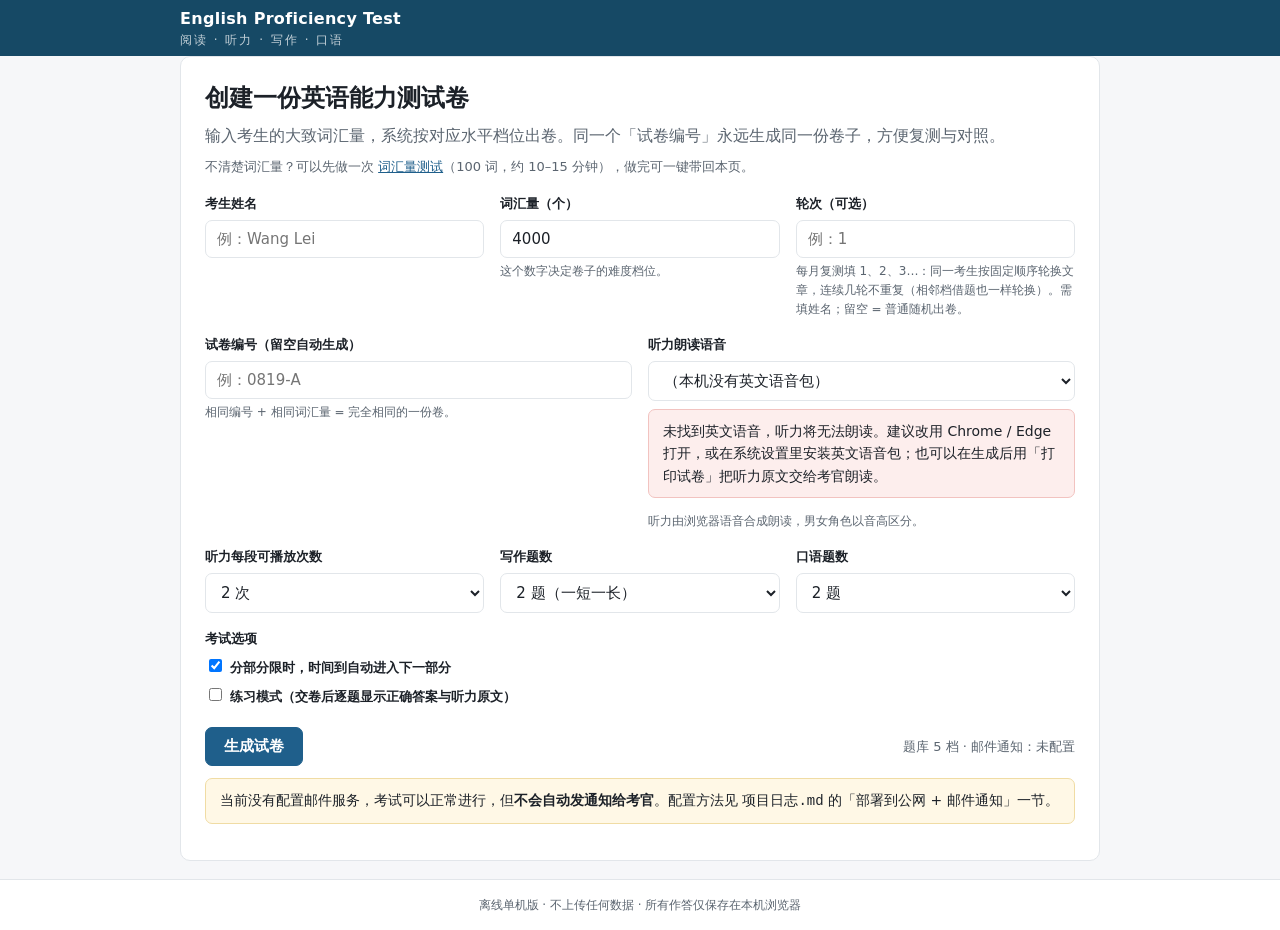
<file: index.html>
<!DOCTYPE html>
<html lang="zh-CN">
<head>
<meta charset="utf-8">
<meta name="viewport" content="width=device-width, initial-scale=1">
<title>英语能力测试 · English Proficiency Test</title>
<link rel="stylesheet" href="style.css">
</head>
<body>

<header id="topbar">
  <div class="wrap">
    <div class="brand">English Proficiency Test<span class="sub">阅读 · 听力 · 写作 · 口语</span></div>
    <div id="topmeta"></div>
  </div>
</header>

<nav id="steps" class="hidden">
  <div class="wrap">
    <ol>
      <li data-step="reading"><span>1</span>Reading 阅读</li>
      <li data-step="listening"><span>2</span>Listening 听力</li>
      <li data-step="writing"><span>3</span>Writing 写作</li>
      <li data-step="speaking"><span>4</span>Speaking 口语</li>
      <li data-step="submit"><span>5</span>提交</li>
    </ol>
    <div id="timer" class="hidden"><span id="timer-label">剩余</span> <b id="timer-value">--:--</b></div>
  </div>
</nav>

<main id="app" class="wrap"></main>

<footer><div class="wrap">离线单机版 · 不上传任何数据 · 所有作答仅保存在本机浏览器</div></footer>

<script src="config.js"></script>
<script src="notify.js"></script>
<script src="bank/_core.js"></script>
<script src="bank/a2.js"></script>
<script src="bank/b1.js"></script>
<script src="bank/b2.js"></script>
<script src="bank/c1.js"></script>
<script src="bank/c2.js"></script>
<script src="app.js"></script>
</body>
</html>
</file>
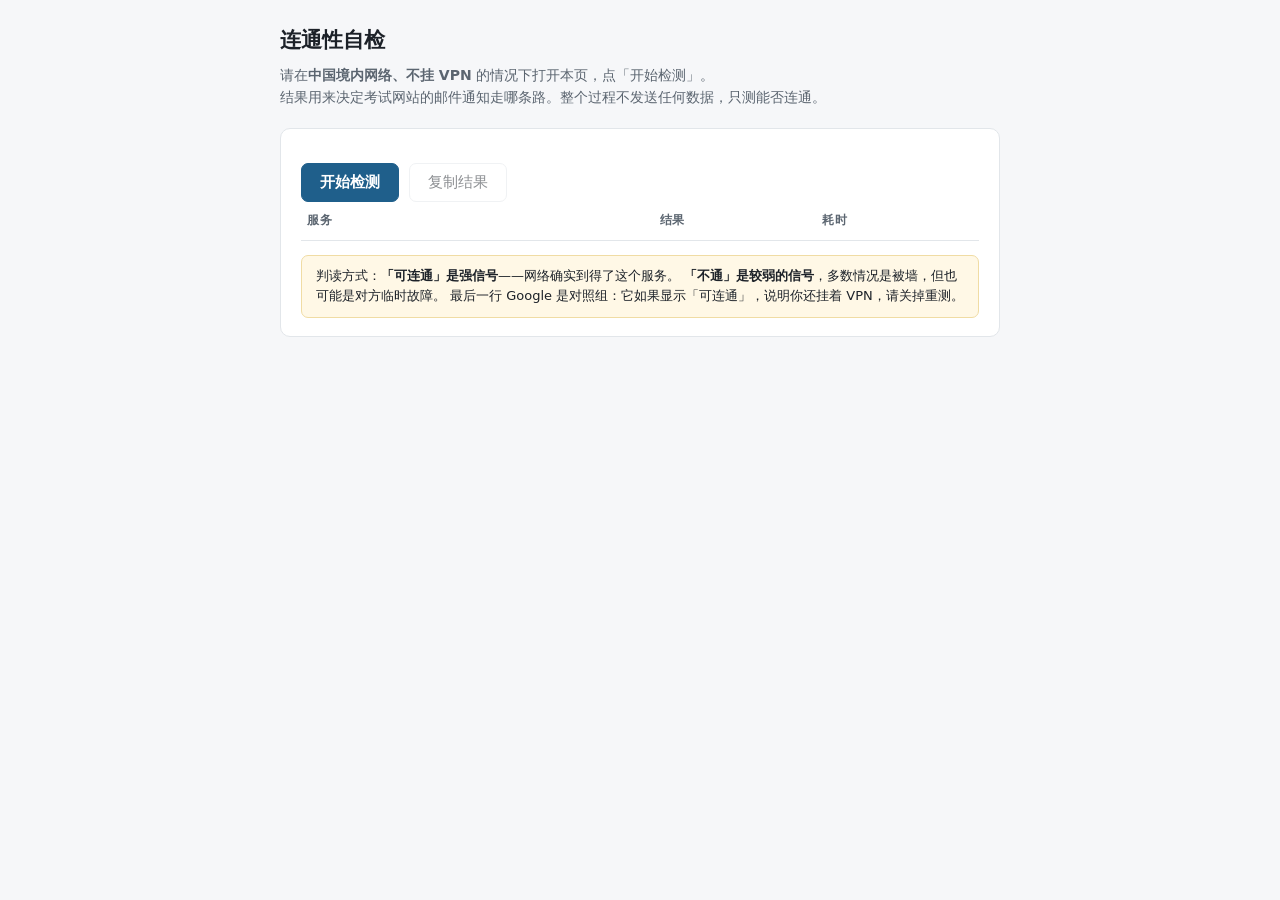
<file: check.html>
<!DOCTYPE html>
<html lang="zh-CN">
<head>
<meta charset="utf-8">
<meta name="viewport" content="width=device-width, initial-scale=1">
<title>连通性自检 · 英语能力测试</title>
<style>
  :root{--ink:#1c2128;--soft:#5b6570;--line:#e2e6ea;--brand:#1f5f8b;--ok:#1a7f5a;--bad:#b3261e;--warn:#b26a00}
  *{box-sizing:border-box}
  body{margin:0;padding:24px 16px 60px;background:#f6f7f9;color:var(--ink);
       font-family:"Segoe UI",system-ui,-apple-system,"Microsoft YaHei",sans-serif;line-height:1.6}
  .wrap{max-width:720px;margin:0 auto}
  h1{font-size:21px;margin:0 0 6px}
  .lead{color:var(--soft);margin:0 0 20px;font-size:14px}
  .card{background:#fff;border:1px solid var(--line);border-radius:10px;padding:18px 20px;margin-bottom:16px}
  table{width:100%;border-collapse:collapse;font-size:14px}
  th,td{border-bottom:1px solid var(--line);padding:9px 6px;text-align:left;vertical-align:top}
  th{font-size:12px;color:var(--soft);font-weight:600;letter-spacing:.5px}
  td.s{white-space:nowrap;font-weight:600}
  .ok{color:var(--ok)}.bad{color:var(--bad)}.warn{color:var(--warn)}.muted{color:var(--soft)}
  .name{font-weight:600}
  .why{display:block;color:var(--soft);font-size:12px;font-weight:400;margin-top:2px}
  button{font-family:inherit;font-size:15px;padding:9px 18px;border-radius:7px;border:1px solid var(--brand);
         background:var(--brand);color:#fff;cursor:pointer;font-weight:600}
  button.ghost{background:#fff;color:var(--ink);border-color:var(--line);font-weight:400}
  button:disabled{opacity:.5;cursor:not-allowed}
  .actions{display:flex;gap:10px;flex-wrap:wrap;margin-top:16px;align-items:center}
  textarea{width:100%;height:150px;margin-top:12px;font-family:ui-monospace,Consolas,monospace;font-size:12px;
           border:1px solid var(--line);border-radius:7px;padding:10px}
  .note{background:#fff8e6;border:1px solid #f0dca4;border-radius:7px;padding:10px 14px;font-size:13px;margin-top:14px}
</style>
</head>
<body>
<div class="wrap">
  <h1>连通性自检</h1>
  <p class="lead">请在<b>中国境内网络、不挂 VPN</b> 的情况下打开本页，点「开始检测」。<br>
     结果用来决定考试网站的邮件通知走哪条路。整个过程不发送任何数据，只测能否连通。</p>

  <div class="card">
    <div class="actions">
      <button id="run">开始检测</button>
      <button class="ghost" id="copy" disabled>复制结果</button>
      <span class="muted" id="prog"></span>
    </div>
    <table id="tbl">
      <thead><tr><th style="width:52%">服务</th><th style="width:24%">结果</th><th style="width:24%">耗时</th></tr></thead>
      <tbody></tbody>
    </table>
    <div class="note">判读方式：<b>「可连通」是强信号</b>——网络确实到得了这个服务。
      <b>「不通」是较弱的信号</b>，多数情况是被墙，但也可能是对方临时故障。
      最后一行 Google 是对照组：它如果显示「可连通」，说明你还挂着 VPN，请关掉重测。</div>
    <textarea id="out" readonly hidden></textarea>
  </div>
</div>

<script>
/* 跨域读不到响应内容，所以用 no-cors：请求能完成 = 网络可达；
   被墙 / DNS 污染的域名会直接抛错或超时。 */
/* 探测地址一律挑「不会发生跳转」的：no-cors 请求遇到跳转会直接报错，
   那会把本来通的服务误判成不通。 */
var TESTS = [
  { name: '本站（GitHub Pages）', why: '考试网站现在就放在这里', url: 'https://angran.github.io/english-test/favicon-probe.txt', key: 'github-pages' },
  { name: 'EmailJS', why: '浏览器直接发邮件，可绑定 126 / QQ 邮箱', url: 'https://api.emailjs.com/api/v1.0/email/send', key: 'emailjs' },
  { name: 'Web3Forms', why: '填个邮箱拿密钥就能用，最省事', url: 'https://api.web3forms.com/submit', key: 'web3forms' },
  { name: 'Formspree', why: '同类表单转邮件服务', url: 'https://formspree.io/favicon.ico', key: 'formspree' },
  { name: '企业微信机器人', why: '国内直连，可发群消息代替邮件', url: 'https://qyapi.weixin.qq.com/cgi-bin/webhook/send', key: 'wecom' },
  { name: '飞书机器人', why: '同上，国内直连', url: 'https://open.feishu.cn/open-apis/bot/v2/hook/probe', key: 'feishu' },
  { name: '腾讯云对象存储（广州）', why: '国内后端 / 录音存储方案的落点', url: 'https://cos.ap-guangzhou.myqcloud.com/', key: 'tencent-cos' },
  { name: '阿里云对象存储（杭州）', why: '同上', url: 'https://oss-cn-hangzhou.aliyuncs.com/', key: 'aliyun-oss' },
  { name: 'Google（对照组）', why: '预期不通，用来确认检测本身有效', url: 'https://www.gstatic.com/generate_204', key: 'google' }
];

var TIMEOUT = 8000;
var results = [];

function probe(t) {
  var t0 = performance.now();
  var ctl = new AbortController();
  var timer = setTimeout(function () { ctl.abort(); }, TIMEOUT);
  return fetch(t.url, { mode: 'no-cors', signal: ctl.signal, cache: 'no-store' })
    .then(function () {
      clearTimeout(timer);
      return { ok: true, ms: Math.round(performance.now() - t0) };
    })
    .catch(function (e) {
      clearTimeout(timer);
      return { ok: false, ms: Math.round(performance.now() - t0), err: e.name === 'AbortError' ? '超时' : '连接失败' };
    });
}

document.getElementById('run').onclick = async function () {
  var btn = this; btn.disabled = true;
  var tb = document.querySelector('#tbl tbody');
  tb.innerHTML = ''; results = [];
  for (var i = 0; i < TESTS.length; i++) {
    var t = TESTS[i];
    document.getElementById('prog').textContent = '检测中 ' + (i + 1) + '/' + TESTS.length + '…';
    var tr = document.createElement('tr');
    tr.innerHTML = '<td><span class="name">' + t.name + '</span><span class="why">' + t.why + '</span></td>' +
                   '<td class="s muted">检测中…</td><td class="muted">—</td>';
    tb.appendChild(tr);
    var r = await probe(t);
    var slow = r.ok && r.ms > 3000;
    tr.children[1].className = 's ' + (r.ok ? (slow ? 'warn' : 'ok') : 'bad');
    tr.children[1].textContent = r.ok ? (slow ? '慢，但可连通' : '可连通') : ('不通（' + r.err + '）');
    tr.children[2].textContent = r.ms + ' ms';
    results.push({ name: t.name, key: t.key, ok: r.ok, ms: r.ms, err: r.err || '' });
  }
  document.getElementById('prog').textContent = '检测完成';
  var lines = ['连通性自检结果  ' + new Date().toLocaleString('zh-CN')];
  lines.push('浏览器: ' + navigator.userAgent);
  results.forEach(function (r) {
    lines.push((r.ok ? '[通] ' : '[不通] ') + r.name + '  ' + r.ms + 'ms' + (r.err ? ' ' + r.err : ''));
  });
  var ta = document.getElementById('out');
  ta.value = lines.join('\n'); ta.hidden = false;
  document.getElementById('copy').disabled = false;
  btn.disabled = false; btn.textContent = '重新检测';
};

document.getElementById('copy').onclick = function () {
  var ta = document.getElementById('out');
  ta.select();
  if (navigator.clipboard) navigator.clipboard.writeText(ta.value);
  else document.execCommand('copy');
  this.textContent = '已复制';
  var b = this; setTimeout(function () { b.textContent = '复制结果'; }, 1800);
};
</script>
</body>
</html>
</file>
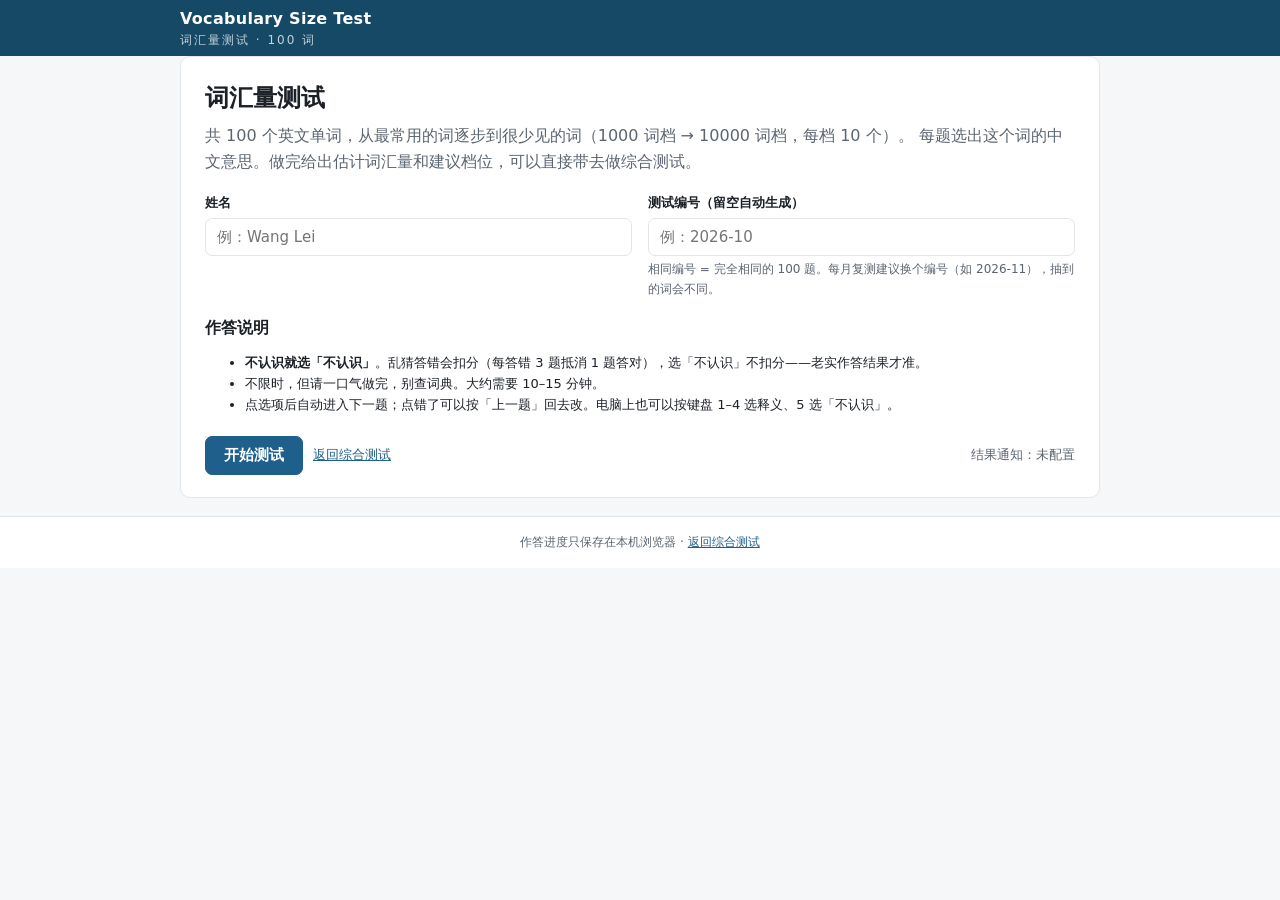
<file: vocab.html>
<!DOCTYPE html>
<html lang="zh-CN">
<head>
<meta charset="utf-8">
<meta name="viewport" content="width=device-width, initial-scale=1">
<title>词汇量测试 · English Vocabulary Size Test</title>
<link rel="stylesheet" href="style.css">
</head>
<body>

<header id="topbar">
  <div class="wrap">
    <div class="brand">Vocabulary Size Test<span class="sub">词汇量测试 · 100 词</span></div>
    <div id="topmeta"></div>
  </div>
</header>

<main id="app" class="wrap"></main>

<footer><div class="wrap">作答进度只保存在本机浏览器 · <a href="index.html">返回综合测试</a></div></footer>

<script src="config.js"></script>
<script src="notify.js"></script>
<script src="bank/vocab.js"></script>
<script src="vocab.js"></script>
</body>
</html>
</file>
<file: style.css>
/* ================= 英语能力测试 · 样式 ================= */
:root{
  --bg:#f6f7f9;
  --card:#ffffff;
  --ink:#1c2128;
  --ink-soft:#5b6570;
  --line:#e2e6ea;
  --brand:#1f5f8b;
  --brand-dark:#164965;
  --brand-soft:#eaf2f8;
  --ok:#1a7f5a;
  --warn:#b26a00;
  --bad:#b3261e;
  --radius:10px;
  --serif: Georgia, "Times New Roman", "Songti SC", serif;
  --sans: "Segoe UI", system-ui, -apple-system, "Microsoft YaHei", sans-serif;
}
*{box-sizing:border-box}
html,body{margin:0;padding:0}
body{
  background:var(--bg); color:var(--ink); font-family:var(--sans);
  font-size:16px; line-height:1.6;
}
.wrap{max-width:960px;margin:0 auto;padding:0 20px}
.hidden{display:none !important}

/* ---- 顶栏 ---- */
#topbar{background:var(--brand-dark);color:#fff}
#topbar .wrap{display:flex;align-items:center;justify-content:space-between;min-height:56px;gap:16px}
.brand{font-weight:600;letter-spacing:.3px}
.brand .sub{display:block;font-weight:400;font-size:12px;opacity:.75;letter-spacing:2px}
#topmeta{font-size:13px;opacity:.9;text-align:right;line-height:1.4}

/* ---- 步骤条 ---- */
#steps{background:#fff;border-bottom:1px solid var(--line);position:sticky;top:0;z-index:20}
#steps .wrap{display:flex;align-items:center;justify-content:space-between;gap:12px}
#steps ol{display:flex;list-style:none;margin:0;padding:0;gap:6px;flex-wrap:wrap}
#steps li{display:flex;align-items:center;gap:6px;font-size:13px;color:var(--ink-soft);padding:10px 10px}
#steps li span{
  width:20px;height:20px;border-radius:50%;background:#e8ebee;color:var(--ink-soft);
  display:grid;place-items:center;font-size:11px;font-weight:700
}
#steps li.done span{background:var(--ok);color:#fff}
#steps li.active{color:var(--brand);font-weight:600}
#steps li.active span{background:var(--brand);color:#fff}
#timer{font-size:13px;color:var(--ink-soft);white-space:nowrap}
#timer b{font-family:var(--serif);font-size:19px;color:var(--ink);letter-spacing:1px}
#timer.low b{color:var(--bad)}

/* ---- 通用块 ---- */
main{padding:26px 20px 60px}
.card{background:var(--card);border:1px solid var(--line);border-radius:var(--radius);padding:22px 24px;margin-bottom:18px}
h1{font-size:24px;margin:0 0 6px}
h2{font-size:19px;margin:0 0 4px}
h3{font-size:16px;margin:0 0 8px}
.lead{color:var(--ink-soft);margin:0 0 18px}
.muted{color:var(--ink-soft)}
.small{font-size:13px}
hr{border:0;border-top:1px solid var(--line);margin:18px 0}

/* ---- 表单 ---- */
.field{margin-bottom:16px}
.field > label{display:block;font-size:13px;font-weight:600;margin-bottom:5px}
.field .hint{font-size:12px;color:var(--ink-soft);margin-top:4px}
input[type=text],input[type=number],select,textarea{
  width:100%;padding:9px 11px;border:1px solid var(--line);border-radius:7px;
  font-family:inherit;font-size:15px;background:#fff;color:var(--ink)
}
input:focus,select:focus,textarea:focus{outline:2px solid var(--brand-soft);border-color:var(--brand)}
.row{display:flex;gap:16px;flex-wrap:wrap}
.row > *{flex:1 1 200px}
.check{display:flex;align-items:flex-start;gap:8px;font-size:14px;margin-bottom:8px}
.check input{margin-top:4px}

/* ---- 按钮 ---- */
button{
  font-family:inherit;font-size:15px;padding:9px 18px;border-radius:7px;border:1px solid var(--line);
  background:#fff;color:var(--ink);cursor:pointer
}
button:hover{border-color:#c6ccd2}
button.primary{background:var(--brand);border-color:var(--brand);color:#fff;font-weight:600}
button.primary:hover{background:var(--brand-dark);border-color:var(--brand-dark)}
button.ghost{background:transparent}
button:disabled{opacity:.45;cursor:not-allowed}
.actions{display:flex;gap:10px;flex-wrap:wrap;align-items:center;margin-top:20px}
.actions .spacer{flex:1}

/* ---- 试卷预览 ---- */
.badge{display:inline-block;background:var(--brand-soft);color:var(--brand-dark);border-radius:20px;padding:3px 12px;font-size:13px;font-weight:600}
.kv{display:grid;grid-template-columns:auto 1fr;gap:6px 18px;font-size:14px}
.kv dt{color:var(--ink-soft)}
.kv dd{margin:0}

/* ---- 阅读 ---- */
.passage{
  font-family:var(--serif);font-size:17px;line-height:1.75;white-space:pre-wrap;
  background:#fcfcfd;border:1px solid var(--line);border-left:3px solid var(--brand);
  border-radius:6px;padding:18px 20px;margin:0 0 20px;max-height:none
}
.passage-title{font-family:var(--serif);font-size:19px;font-weight:700;margin:0 0 10px}
.qblock{border-top:1px solid var(--line);padding:16px 0 4px}
.qblock:first-of-type{border-top:0}
.qtext{font-weight:600;margin-bottom:9px}
.qtext .num{color:var(--brand);margin-right:8px}
.opt{display:block;padding:7px 12px;border:1px solid var(--line);border-radius:7px;margin-bottom:7px;cursor:pointer;background:#fff}
.opt:hover{background:#fafbfc}
.opt input{margin-right:9px}
.opt.sel{border-color:var(--brand);background:var(--brand-soft)}
.opt.correct{border-color:var(--ok);background:#eaf6f1}
.opt.wrong{border-color:var(--bad);background:#fdeeed}

/* ---- 听力 ---- */
.audio-box{display:flex;align-items:center;gap:12px;flex-wrap:wrap;background:var(--brand-soft);border-radius:8px;padding:12px 16px;margin-bottom:14px}
.audio-box .status{font-size:13px;color:var(--brand-dark)}
.speakwave{display:inline-flex;gap:3px;align-items:flex-end;height:16px}
.speakwave i{width:3px;background:var(--brand);height:5px;border-radius:2px;animation:w .9s infinite ease-in-out}
.speakwave i:nth-child(2){animation-delay:.15s}
.speakwave i:nth-child(3){animation-delay:.3s}
.speakwave i:nth-child(4){animation-delay:.45s}
@keyframes w{0%,100%{height:4px}50%{height:16px}}
.transcript{font-family:var(--serif);background:#fcfcfd;border:1px dashed var(--line);border-radius:6px;padding:12px 16px;margin-bottom:14px;font-size:15px}
.transcript p{margin:0 0 6px}
.transcript .sp{font-family:var(--sans);font-size:12px;font-weight:700;color:var(--brand);margin-right:8px}

/* ---- 写作 ---- */
.prompt{white-space:pre-wrap;background:#fcfcfd;border:1px solid var(--line);border-left:3px solid var(--brand);border-radius:6px;padding:16px 18px;margin-bottom:14px}
textarea.essay{min-height:300px;font-family:var(--serif);font-size:16px;line-height:1.7;resize:vertical}
.wc{font-size:13px;color:var(--ink-soft);margin-top:6px;display:flex;gap:14px;flex-wrap:wrap}
.wc b{color:var(--ink)}
.wc .over{color:var(--warn)}
.wc .ok{color:var(--ok)}

/* ---- 口语 ---- */
.rec-box{border:1px solid var(--line);border-radius:8px;padding:14px 16px;background:#fcfcfd;margin-top:12px}
.rec-row{display:flex;gap:10px;align-items:center;flex-wrap:wrap;margin-bottom:10px}
.dot{width:10px;height:10px;border-radius:50%;background:var(--bad);display:inline-block;animation:pulse 1s infinite}
@keyframes pulse{0%,100%{opacity:1}50%{opacity:.25}}
audio{width:100%;margin-top:8px}
.filetag{font-size:13px;color:var(--ok);font-weight:600}

/* ---- 结果 ---- */
.scorebar{display:flex;gap:14px;flex-wrap:wrap;margin:14px 0 6px}
.scorecard{flex:1 1 150px;border:1px solid var(--line);border-radius:8px;padding:14px 16px;background:#fcfcfd}
.scorecard .n{font-family:var(--serif);font-size:30px;line-height:1.1}
.scorecard .l{font-size:12px;color:var(--ink-soft);letter-spacing:1px;text-transform:uppercase}
.levelbox{background:var(--brand-soft);border-radius:8px;padding:16px 18px;margin:16px 0}
.levelbox .lv{font-size:26px;font-weight:700;color:var(--brand-dark)}
table.rubric{width:100%;border-collapse:collapse;font-size:14px;margin-top:10px}
table.rubric th,table.rubric td{border:1px solid var(--line);padding:8px 10px;text-align:left;vertical-align:top}
table.rubric th{background:#f3f5f7;font-weight:600;white-space:nowrap}
.review-answer{white-space:pre-wrap;font-family:var(--serif);background:#fcfcfd;border:1px solid var(--line);border-radius:6px;padding:14px 16px}
.tick{color:var(--ok);font-weight:700}
.cross{color:var(--bad);font-weight:700}
.notice{background:#fff8e6;border:1px solid #f0dca4;border-radius:7px;padding:10px 14px;font-size:14px;margin-bottom:14px}
.notice.bad{background:#fdeeed;border-color:#f2c3c0}

/* ---- 成绩码（考试与词汇量测试共用） ---- */
.scorecode{display:flex;align-items:center;gap:10px;flex-wrap:wrap;border:1px dashed #c6ccd2;border-radius:8px;padding:10px 14px;margin:14px 0;background:#fcfcfd}
.scorecode code{font-family:ui-monospace,Consolas,monospace;font-size:13px;word-break:break-all;flex:1 1 260px;user-select:all}
a{color:var(--brand)}

/* ---- 词汇量测试 ---- */
.vprog{height:6px;background:#e8ebee;border-radius:3px;overflow:hidden;margin:4px 0 18px}
.vprog i{display:block;height:100%;background:var(--brand);transition:width .2s}
.vword{font-family:var(--serif);font-size:38px;font-weight:700;text-align:center;margin:10px 0 22px;letter-spacing:.5px}
.vopts{max-width:460px;margin:0 auto}
.vopts .opt{font-size:17px;padding:10px 14px}
.vopts .opt.idk{color:var(--ink-soft);border-style:dashed}
.vbars{margin:12px 0 4px}
.vbar{display:grid;grid-template-columns:44px 1fr 64px;align-items:center;gap:10px;font-size:13px;margin-bottom:6px}
.vbar .track{height:14px;background:#eef1f4;border-radius:7px;overflow:hidden}
.vbar .fill{height:100%;background:var(--brand);border-radius:7px}
.vbar .fill.mid{background:#4f8fb8}
.vbar .fill.low{background:#a9c6da}
.vbar .num{text-align:right;color:var(--ink-soft);font-variant-numeric:tabular-nums}

footer{border-top:1px solid var(--line);padding:16px 0;font-size:12px;color:var(--ink-soft);text-align:center;background:#fff}

@media (max-width:640px){
  .wrap{padding:0 14px}
  #steps li{padding:8px 4px;font-size:12px}
  .passage{font-size:16px;padding:14px}
}

@media print{
  #topbar,#steps,footer,.actions,button{display:none !important}
  body{background:#fff}
  .card{border:0;padding:0;margin-bottom:20px;page-break-inside:avoid}
}
</file>
